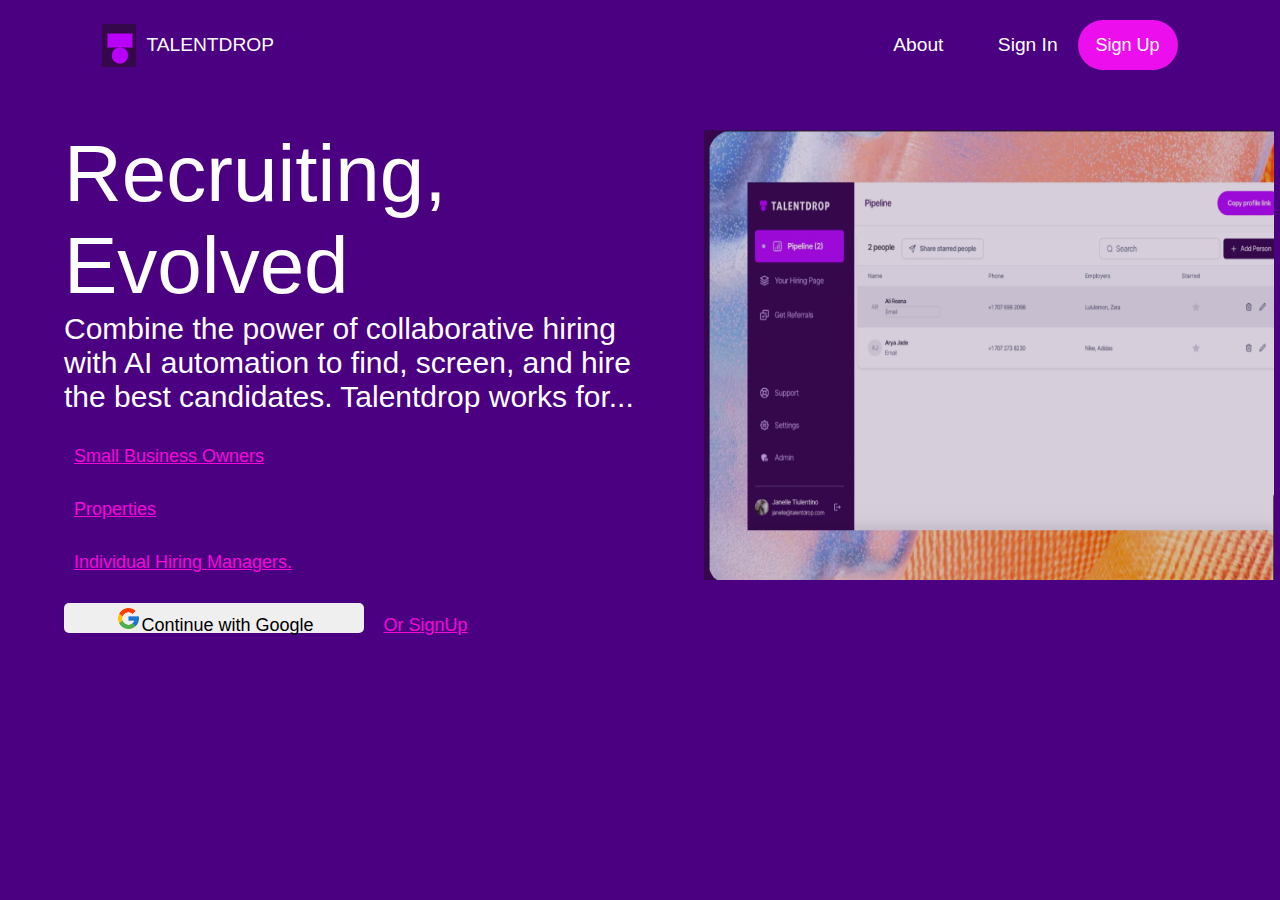
<file: index.html>
<!DOCTYPE html>
<html lang="en">
<head>
	<meta charset="UTF-8">
	<meta name="viewport" content="width=device-width, initial-scale=1.0">
	<link rel="stylesheet" type="text/css" href="style.css" />
	<title>Document</title>
</head>
<body>
	<div class="hero">
		<nav>
            <img src="images/logo.png" class="logo">
			<a href="">TALENTDROP</a>
            <ul>
                <li><a href="">About</a></li>
                <li><a href="">Sign In</a></li>
                 
            </ul>
            <button type="button">Sign Up</button>
        </nav>
		<div class="text-container">
			<h1>Recruiting, Evolved</h1>
			<p>
				Combine the power of collaborative hiring with AI automation to find, screen, and hire the best candidates. Talentdrop works for...
			</p>
			<a href="">Small Business Owners</a><br>
			<a href="">Properties</a><br>
			<a href="">Individual Hiring Managers.</a>
			<div class="lamp-container">
				<img src="images/menu.png" class="menu-img">
			 </div>
			 <div class="signin">
				 
				<button type="button"><img src="images/google.png"><b>Continue with Google</b></button>
				 <a href="">Or SignUp</a> 
			 </div>

		</div>
      
	</div>
</body>
</html>
</file>
<file: style.css>
*{
    margin: 0;
    padding: 0;
    font-family: 'poppins',sans-serif;
    box-sizing: border-box;
}
.hero{
    background-color: #4b0082;
    min-height: 100vh;
    width: 100%;
    position: relative;
    color: #fff;
    position: relative;
}
.hero a{
    color: white;
    font-size: larger;
    text-decoration: none;
    padding-left: 10px;
}
nav{
    display: flex;
    align-items: center;
    padding: 20px 8%;
}
nav ul{
    flex: 1;
    text-align: right;
}
nav ul li{
    display: inline-block;
    list-style: none;
    margin:0  20px;
}
nav ul li a{
    text-decoration: none;
    color: #fff;
    font-size: large;
}
 nav button{
    background-color: #ed0eed;
    height: 50px;
    width: 100px;
    border-radius: 40px;
    font-size: large;
    border: 0;
    outline: 0;
    cursor: pointer;
    color: white;
     
}
.text-container{
    max-width: 600px;
    margin-top: 3%;
    margin-left: 5%;
}
.text-container h1{
    font-size: 80px;
    font-weight: 400;
}
.text-container p{
    font-size: 30px;
     
}
.text-container a{
    text-decoration: none;
    padding-top: 2px;
    display: inline-block;
    color: rgb(244, 8, 216);
    font-size: 18px;
    margin-top: 30px;
    border-radius: 30px;
    text-decoration: underline;
}
.lamp-container {
    position: absolute;
    top: 130px;
    left: 55%;
    width: 100px;
    height: 100px;
}
.menu-img{
    
    width: 570px;
    height: 450px;

}
.signin{
 padding-top: 10px;
}
.signin button{
    background-color: #efefef;
    height: 30px;
    width: 300px;
    font-size:large;
    font-weight: 200;
    padding-right: 3px;
    justify-content: center;
    border-radius: 5px;
    cursor: pointer;
    border: 0;
    outline: 0;
}
.signin a{
    padding-left:15px ;

}
.signin button img{
    position: relative;
    padding-top: 3px;
    width: 30px;
    padding-left: 5px;
}
</file>
